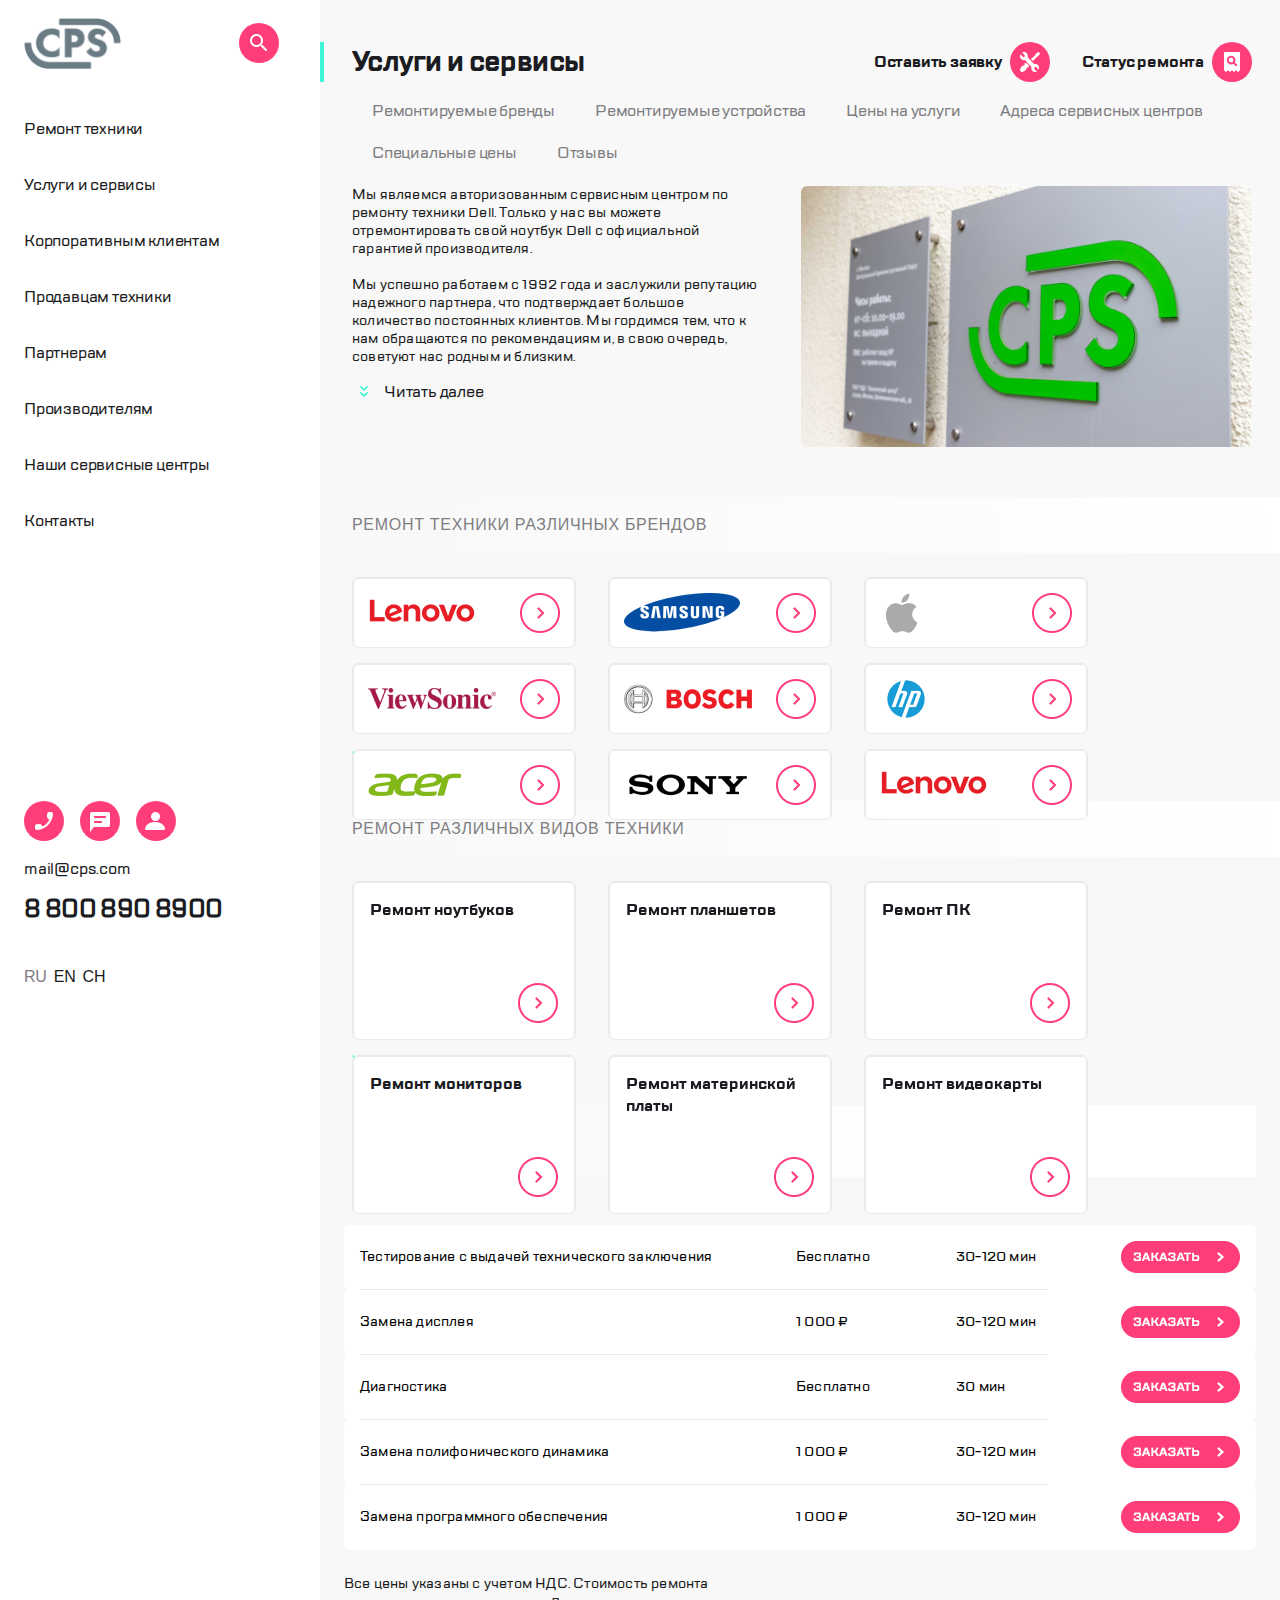
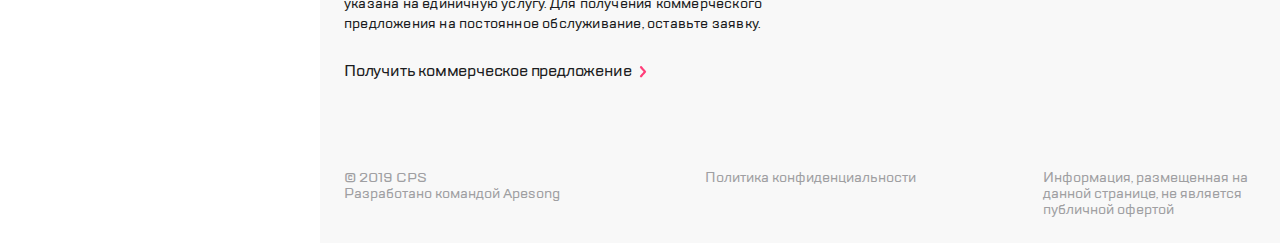
<file: index.html>
<!DOCTYPE html>
<html lang="ru">

<head>
  <meta charset="UTF-8">
  <meta name="viewport" content="width=device-width,user-scalable=no,initial-scale=1,maximum-scale=1,minimum-scale=1">
  <meta http-equiv="X-UA-Compatible" content="ie=edge">
  <title>Dell - сервисный центр</title>
  <link rel="stylesheet" href="https://unpkg.com/swiper/swiper-bundle.min.css">
<link href="style.css" rel="stylesheet"></head>

<body class="body">
  <div class="wrapper">
    <nav class="sidebar-nav body__sidebar-nav">
      <header class="sidebar-nav__header">
        <button class="sidebar-nav__button sidebar-nav__button--exit"></button>
        <img class="sidebar-nav__logo" src="./img/sidebar-nav-logo.png" lang="ru" alt="Логотип нашей компании">
        <button class="sidebar-nav__button sidebar-nav__button--search"></button>
      </header>

      <section class="sidebar-nav__section">
        <ul class="sidebar-nav__list">
          <li class="sidebar-nav__nav-item"><a class="sidebar-nav__nav-link" href="#">Ремонт техники</a></li>
          <li class="sidebar-nav__nav-item"><a class="sidebar-nav__nav-link" href="#">Услуги и сервисы</a></li>
          <li class="sidebar-nav__nav-item"><a class="sidebar-nav__nav-link" href="#">Корпоративным клиентам</a></li>
          <li class="sidebar-nav__nav-item"><a class="sidebar-nav__nav-link" href="#">Продавцам техники</a></li>
          <li class="sidebar-nav__nav-item"><a class="sidebar-nav__nav-link" href="#">Партнерам</a></li>
          <li class="sidebar-nav__nav-item"><a class="sidebar-nav__nav-link" href="#">Производителям</a></li>
          <li class="sidebar-nav__nav-item"><a class="sidebar-nav__nav-link" href="#">Наши сервисные центры</a></li>
          <li class="sidebar-nav__nav-item"><a class="sidebar-nav__nav-link" href="#">Контакты</a></li>
        </ul>
      </section>

      <footer class="sidebar-nav__footer">
        <div class="sidebar-nav__link-container">
          <button class="sidebar-nav__button sidebar-nav__button--phone"></button>
          <button class="sidebar-nav__button sidebar-nav__button--message"></button>
          <button class="sidebar-nav__button sidebar-nav__button--profile"></button>
        </div>
        <a class="sidebar-nav__email" lang="en">mail@cps.com</a>
        <a class="sidebar-nav__phone">8 800 890 8900</a>
        <div class="sidebar-nav__languages">
          <button class="language sidebar-nav__language sidebar-nav__language--active">RU</button>
          <button class="language sidebar-nav__language" lang="en">EN</button>
          <button class="language sidebar-nav__language" lang="zh">CH</button>
        </div>
      </footer>
    </nav>
    <div class="sidebar-blur"></div>
    <div class="content_wrapper">
      <main class="main">
        <header class="header main__header header--screen--desctop">
          <div class="inner header__inner">
            <div class="link-block inner__link-block">
              <a class="link-block__link link-block__link--theme--menu" href="#">Кнопка открытия бокового меню</a>
            </div>
            <a class="inner__link" href="#"><img class="inner__logo" src="./img/logo.png" alt="Логотип нашего сайта"></a>
          </div>
          <div class="link-block header__link-block link-block--screen--tablet">
            <a class="link-block__link link-block__link--theme--phone" href="#">Кнопка открытия страницы с нашей
              контактной
              информацией</a>
          </div>
          <div class="link-block header__link-block link-block--screen--tablet">
            <a class="link-block__link link-block__link--theme--message" href="#">Кнопка открытия страницы, где вы
              можете
              написать нам сообщение</a>
          </div>
          <div class="link-block header__link-block link-block--screen--tablet">
            <a class="link-block__link link-block__link--theme--profile" href="#">Кнопка перехода в личной профиль на
              сайте</a>
          </div>
          <div class="link-block header__link-block">
            <a class="link-block__link link-block__link--theme--tools" href="#">Кнопка перехода на страницу подачи
              заявки
              на
              совершение услуг</a>
          </div>
          <div class="link-block header__link-block">
            <a class="link-block__link link-block__link--theme--magnifier" href="#">Кнопка отображения статуса
              ремонта</a>
          </div>
        </header>

        <section class="services main__services">
          <header class="services__header">
            <h1 class="services__heading">Услуги и сервисы</h1>
            <div class="services__subtitle-block"><a class="services__subtitle" href="#">Оставить
                заявку</a></div>
            <div class="link-block services__link-block link-block--screen--desctop">
              <a class="link-block__link link-block__link--theme--tools" href="#">Кнопка перехода на страницу подачи
                заявки на совершение услуг</a>
            </div>
            <div class="services__subtitle-block"><a class="services__subtitle" href="#">Статус
                ремонта</a></div>
            <div class="link-block services__link-block link-block--screen--desctop">
              <a class="link-block__link link-block__link--theme--magnifier" href="#">Кнопка отображения статуса
                ремонта</a>
            </div>
            <nav class="services__navigation">
              <ul class="services__list">
                <li class="services__list-item"><a class="services__link" href="#">Ремонтируемые
                    бренды</a></li>
                <li class="services__list-item"><a class="services__link" href="#">Ремонтируемые
                    устройства</a></li>
                <li class="services__list-item"><a class="services__link" href="#">Цены на услуги</a></li>
                <li class="services__list-item"><a class="services__link" href="#">Адреса сервисных
                    центров</a></li>
                <li class="services__list-item"><a class="services__link" href="#">Специальные цены</a>
                </li>
                <li class="services__list-item"><a class="services__link" href="#">Отзывы</a></li>
              </ul>
            </nav>
          </header>

          <div class="services__content-block">
            <div class="services__text-block">
              <p class="services__text">Мы являемся авторизованным сервисным центром по ремонту техники <span lang="en">Dell</span>. Только у нас вы можете отремонтировать свой ноутбук <span lang="en">Dell</span>
                с
                официальной гарантией производителя.<span class="services__tablet-text"><br><br>Мы успешно
                  работаем с 1992 года и заслужили репутацию надежного партнера</span><span class="services__desctop-text">, что подтверждает большое количество постоянных клиентов. Мы
                  гордимся тем, что к нам обращаются по рекомендациям и, в свою очередь, советуют нас родным и
                  близким.</span><span class="services__more-text">Lorem ipsum dolor sit amet consectetur adipisicing
                  elit. Dolore, excepturi totam. Autem, nam quibusdam! Aut culpa quisquam reiciendis facilis cupiditate
                  soluta animi expedita, nesciunt ad odio sunt alias asperiores quis.Lorem ipsum dolor sit amet
                  consectetur adipisicing elit. Dolore, excepturi totam. Autem, nam quibusdam! Aut culpa quisquam
                  reiciendis facilis cupiditate soluta animi expedita, nesciunt ad odio sunt alias asperiores
                  quis.</span></p>
              <a class="services__read-more" href="#">Читать далее <img class="services__readmore-arrow" style="position: absolute; left: 0; top: 6px" alt="ajnj" src="./img/read-more-button-arows_icon.png"></a>
            </div>
            <div class="services__img-block">
              <img class="services__img" src="./img/pictures/repaired-devices__img--lg.jpg" alt="Изображение таблички с логотипом нашей компании">
            </div>
          </div>
        </section>

        <section class="technique-brands">
          <header class="technique-brands__header">
            <p class="technique-brands__text">Ремонт техники различных брендов</p>
          </header>

          <div class="brands-swiper">
            <div class="swiper-container brands-swiper__container" data-mobile="false">
              
              <div class="swiper-wrapper brands-swiper__main">
                
                <div class="swiper-slide brands-swiper__slide">
                  <a class="swiper-slide__link" href="#">
                    <img class="brands-link__img" lang="ru" src="./img/company-logo-img/lenovo-logo.png" alt="Логотип компании Lenovo"><img class="brands-link__icon" lang="ru" src="./img/company-logo-img/company-button.png" alt="Кнопка перехода по ссылке">
                  </a>
                </div>
                <div class="swiper-slide brands-swiper__slide">
                  <a class="swiper-slide__link" href="#">
                    <img class="brands-link__img" lang="ru" src="./img/company-logo-img/samsung-logo.png" alt="Логотип компании Samsung"><img class="brands-link__icon" lang="ru" src="./img/company-logo-img/company-button.png" alt="Кнопка перехода по ссылке">
                  </a>
                </div>
                <div class="swiper-slide brands-swiper__slide">
                  <a class="swiper-slide__link" href="#">
                    <img class="brands-link__img" lang="ru" src="./img/company-logo-img/apple-logo.png" alt="Логотип компании Apple"><img class="brands-link__icon" lang="ru" src="./img/company-logo-img/company-button.png" alt="Кнопка перехода по ссылке">
                  </a>
                </div>
                <div class="swiper-slide brands-swiper__slide">
                  <a class="swiper-slide__link" href="#">
                    <img class="brands-link__img" lang="ru" src="./img/company-logo-img/viewsonic-logo.png" alt="Логотип компании VIEWSONIC"><img class="brands-link__icon" lang="ru" src="./img/company-logo-img/company-button.png" alt="Кнопка перехода по ссылке">
                  </a>
                </div>
                <div class="swiper-slide brands-swiper__slide">
                  <a class="swiper-slide__link" href="#">
                    <img class="brands-link__img" lang="ru" src="./img/company-logo-img/bosch-logo.png" alt="Логотип компании BOSCH"><img class="brands-link__icon" lang="ru" src="./img/company-logo-img/company-button.png" alt="Кнопка перехода по ссылке">
                  </a>
                </div>
                <div class="swiper-slide brands-swiper__slide">
                  <a class="swiper-slide__link" href="#">
                    <img class="brands-link__img" lang="ru" src="./img/company-logo-img/hp-logo.png" alt="Логотип компании HP"><img class="brands-link__icon" lang="ru" src="./img/company-logo-img/company-button.png" alt="Кнопка перехода по ссылке">
                  </a>
                </div>
                <div class="swiper-slide brands-swiper__slide">
                  <a class="swiper-slide__link" href="#">
                    <img class="brands-link__img" lang="ru" src="./img/company-logo-img/acer-logo.png" alt="Логотип компании Acer"><img class="brands-link__icon" lang="ru" src="./img/company-logo-img/company-button.png" alt="Кнопка перехода по ссылке">
                  </a>
                </div>
                <div class="swiper-slide brands-swiper__slide">
                  <a class="swiper-slide__link" href="#">
                    <img class="brands-link__img" lang="ru" src="./img/company-logo-img/sony-logo.png" alt="Логотип компании Sony"><img class="brands-link__icon" lang="ru" src="./img/company-logo-img/company-button.png" alt="Кнопка перехода по ссылке">
                  </a>
                </div>
                <div class="swiper-slide brands-swiper__slide">
                  <a class="swiper-slide__link" href="#">
                    <img class="brands-link__img" lang="ru" src="./img/company-logo-img/lenovo-logo.png" alt="Логотип компании Lenovo"><img class="brands-link__icon" lang="ru" src="./img/company-logo-img/company-button.png" alt="Кнопка перехода по ссылке">
                  </a>
                </div>
              </div>
              
              <div class="swiper-pagination brands-swiper__pagination">
              </div>
            </div>
          </div>

          <div class="read-more-wrapper">
            <div class="read-more read-more-wrapper__read-more">
              <button class="read-more__button">
                <img class="read-more__arrows" src="./img/read-more-button-arows_icon.png" alt="">
                <span class="read-more__text">Показать все</span>
              </button>
            </div>
          </div>
        </section>

        <section class="technique-types">
          <header class="technique-types__header">
            <p class="technique-types__text">Ремонт различных видов техники</p>
          </header>
          <div class="types-swiper">
            <div class="swiper-container types-swiper__container">
              
              <div class="swiper-wrapper types-swiper__main">
                
                <div class="swiper-slide types-swiper__slide">
                  <a class="types-swiper__link" href="#">
                    <div class="types-swiper__text">Ремонт ноутбуков</div>
                    <img class="types-swiper__icon" lang="ru" src="./img/company-logo-img/company-button.png" alt="Кнопка перехода по ссылке">
                  </a>
                </div>
                <div class="swiper-slide types-swiper__slide">
                  <a class="types-swiper__link" href="#">
                    <div class="types-swiper__text">Ремонт планшетов</div>
                    <img class="types-swiper__icon" lang="ru" src="./img/company-logo-img/company-button.png" alt="Кнопка перехода по ссылке">
                  </a>
                </div>
                <div class="swiper-slide types-swiper__slide">
                  <a class="types-swiper__link" href="#">
                    <div class="types-swiper__text">Ремонт ПК</div>
                    <img class="types-swiper__icon" lang="ru" src="./img/company-logo-img/company-button.png" alt="Кнопка перехода по ссылке">
                  </a>
                </div>
                <div class="swiper-slide types-swiper__slide">
                  <a class="types-swiper__link" href="#">
                    <div class="types-swiper__text">Ремонт мониторов</div>
                    <img class="types-swiper__icon" lang="ru" src="./img/company-logo-img/company-button.png" alt="Кнопка перехода по ссылке">
                  </a>
                </div>
                <div class="swiper-slide types-swiper__slide">
                  <a class="types-swiper__link" href="#">
                    <div class="types-swiper__text">Ремонт материнской платы</div>
                    <img class="types-swiper__icon" lang="ru" src="./img/company-logo-img/company-button.png" alt="Кнопка перехода по ссылке">
                  </a>
                </div>
                <div class="swiper-slide types-swiper__slide">
                  <a class="types-swiper__link" href="#">
                    <div class="types-swiper__text">Ремонт видеокарты</div>
                    <img class="types-swiper__icon" lang="ru" src="./img/company-logo-img/company-button.png" alt="Кнопка перехода по ссылке">
                  </a>
                </div>
                <div class="swiper-slide types-swiper__slide">
                  <a class="types-swiper__link" href="#">
                    <div class="types-swiper__text">Ремонт жесткого диска</div>
                    <img class="types-swiper__icon" lang="ru" src="./img/company-logo-img/company-button.png" alt="Кнопка перехода по ссылке">
                  </a>
                </div>
                <div class="swiper-slide types-swiper__slide">
                  <a class="types-swiper__link" href="#">
                    <div class="types-swiper__text">Ремонт сетевой платы</div>
                    <img class="types-swiper__icon" lang="ru" src="./img/company-logo-img/company-button.png" alt="Кнопка перехода по ссылке">
                  </a>
                </div>
                <div class="swiper-slide types-swiper__slide">
                  <a class="types-swiper__link" href="#">
                    <div class="types-swiper__text">Ремонт кулера</div>
                    <img class="types-swiper__icon" lang="ru" src="./img/company-logo-img/company-button.png" alt="Кнопка перехода по ссылке">
                  </a>
                </div>
              </div>
              
              <div class="swiper-pagination types-swiper__pagination">
              </div>
            </div>
          </div>

          <div class="read-more-wrapper">
            <div class="read-more read-more-wrapper__read-more">
              <button class="read-more__button">
                <img class="read-more__arrows" src="./img/read-more-button-arows_icon.png" alt="">
                <span class="read-more__text">Показать все</span>
              </button>
            </div>
          </div>
        </section>

        <section class="price">
          <header class="price__header">
            <p class="price__text">Цены на услуги</p>
          </header>
          <div class="price-swiper">
            <header class="price-swiper__header">
              <div class="price-swiper__service-title">Ремонтные услуги</div>
              <div class="price-swiper__price-title">Цена</div>
              <div class="price-swiper__time-title">Срок</div>
              <div class="price-swiper__header-spacer"></div>
            </header>
            <div class="swiper-container price-swiper__container">
              
              <div class="swiper-wrapper price-swiper__main">
                
                <div class="swiper-slide price-swiper__slide">
                  <div class="price-swiper__services">
                    <div class="price-swiper__title">Ремонтные услуги</div>
                    <div class="price-swiper__name">Тестирование с выдачей технического заключения</div>
                  </div>
                  <div class="price-swiper__price">
                    <div class="price-swiper__title">Цена</div>
                    <div class="price-swiper__price-value">Бесплатно</div>
                  </div>
                  <div class="price-swiper__time">
                    <div class="price-swiper__title">Срок</div>
                    <div class="price-swiper__time-value">30-120 мин</div>
                  </div>
                  <a class="price-swiper__link" href="#"><img class="price-swiper__icon" lang="ru" src="./img/order-button.png" alt=" Кнопка заказать">
                  </a><div class="price-swiper__hr"></div>
                </div>
                <div class="swiper-slide price-swiper__slide">
                  <div class="price-swiper__services">
                    <div class="price-swiper__title">Ремонтные услуги</div>
                    <div class="price-swiper__name">Замена дисплея</div>
                  </div>
                  <div class="price-swiper__price">
                    <div class="price-swiper__title">Цена</div>
                    <div class="price-swiper__price-value">1 000 ₽</div>
                  </div>
                  <div class="price-swiper__time">
                    <div class="price-swiper__title">Срок</div>
                    <div class="price-swiper__time-value">30-120 мин</div>
                  </div>
                  <a class="price-swiper__link" href="#"><img class="price-swiper__icon" lang="ru" src="./img/order-button.png" alt=" Кнопка заказать">
                  </a><div class="price-swiper__hr"></div>
                </div>
                <div class="swiper-slide price-swiper__slide">
                  <div class="price-swiper__services">
                    <div class="price-swiper__title">Ремонтные услуги</div>
                    <div class="price-swiper__name">Диагностика</div>
                  </div>
                  <div class="price-swiper__price">
                    <div class="price-swiper__title">Цена</div>
                    <div class="price-swiper__price-value">Бесплатно</div>
                  </div>
                  <div class="price-swiper__time">
                    <div class="price-swiper__title">Срок</div>
                    <div class="price-swiper__time-value">30 мин</div>
                  </div>
                  <a class="price-swiper__link" href="#"><img class="price-swiper__icon" lang="ru" src="./img/order-button.png" alt=" Кнопка заказать">
                  </a><div class="price-swiper__hr"></div>
                </div>
                <div class="swiper-slide price-swiper__slide">
                  <div class="price-swiper__services">
                    <div class="price-swiper__title">Ремонтные услуги</div>
                    <div class="price-swiper__name">Замена полифонического динамика</div>
                  </div>
                  <div class="price-swiper__price">
                    <div class="price-swiper__title">Цена</div>
                    <div class="price-swiper__price-value">1 000 ₽</div>
                  </div>
                  <div class="price-swiper__time">
                    <div class="price-swiper__title">Срок</div>
                    <div class="price-swiper__time-value">30-120 мин</div>
                  </div>
                  <a class="price-swiper__link" href="#"><img class="price-swiper__icon" lang="ru" src="./img/order-button.png" alt=" Кнопка заказать">
                  </a><div class="price-swiper__hr"></div>
                </div>
                <div class="swiper-slide price-swiper__slide">
                  <div class="price-swiper__services">
                    <div class="price-swiper__title">Ремонтные услуги</div>
                    <div class="price-swiper__name">Замена программного обеспечения</div>
                  </div>
                  <div class="price-swiper__price">
                    <div class="price-swiper__title">Цена</div>
                    <div class="price-swiper__price-value">1 000 ₽</div>
                  </div>
                  <div class="price-swiper__time">
                    <div class="price-swiper__title">Срок</div>
                    <div class="price-swiper__time-value">30-120 мин</div>
                  </div>
                  <a class="price-swiper__link" href="#"><img class="price-swiper__icon" lang="ru" src="./img/order-button.png" alt=" Кнопка заказать">
                  </a><div class="price-swiper__hr"></div>
                </div>
              </div>
              
              <div class="swiper-pagination price-swiper__pagination">
              </div>
            </div>
          </div>

          <div class="price__nds-container">
            <p class="price__nds">
              Все цены указаны с учетом НДС. Стоимость ремонта указана на единичную услугу. Для получения коммерческого
              предложения на постоянное обслуживание, оставьте заявку.
            </p>
            <a class="price__commerce" href="#">
              Получить коммерческое предложение
            </a>
          </div>
        </section>
        <article class="module module--feedback">
          <header class="module__header">
            <button class="module__exit-btn"></button>
            <h1 class="module__title">Обратная связь</h1>
          </header>
          <main class="module-main">
            <form class="module-form" name="module__form" action="#" enctype="application/x-www-form-urlencoded">
              <input class="module-input" type="text" placeholder="Имя">
              <input class="module-input" type="tel" placeholder="Телефон">
              <input class="module-input" type="email" placeholder="Электронная почта">
              <textarea class="module-input module-input--textarea" placeholder="Сообщение"></textarea>
              <p class="module-form__politic">
                Нажимая “отправить”, вы даете согласие на <a class="module-form__link" href="#">обработку персональных
                  данных</a> и соглашаетесь с нашей <a class="module-form__link" href="#">политикой
                  конфиденциальности</a>
              </p>
              <button class="module-form__submit" type="submit"></button>
            </form>
          </main>
        </article>
        <article class="module module--back-call">
          <header class="module__header">
            <button class="module__exit-btn"></button>
            <h1 class="module__title">Обратная связь</h1>
          </header>
          <main class="module-main">
            <form class="module-form" name="module__form" action="#" enctype="application/x-www-form-urlencoded">
              <input class="module-input" type="tel" placeholder="Телефон">
              <p class="module-form__politic">
                Нажимая “отправить”, вы даете согласие на <a class="module-form__link" href="#">обработку персональных
                  данных</a> и соглашаетесь с нашей <a class="module-form__link" href="#">политикой
                  конфиденциальности</a>
              </p>
              <button class="module-form__submit" type="submit"></button>
            </form>
          </main>
        </article>
      </main>
      <footer class="footer">
        <p class="footer__copyright">© 2019 CPS<br>
          Разработано командой Apesong </p>
        <p class="footer__politic"><a class="footer__politic-link" href="#">Политика конфиденциальности</a></p>
        <p class="footer__information">Информация, размещенная на данной странице, не является публичной офертой</p>
      </footer>
    </div>
  </div>
  <script src="https://unpkg.com/swiper/swiper-bundle.min.js"></script>
<script type="text/javascript" src="./js/bundle.js"></script></body>

</html>
</file>
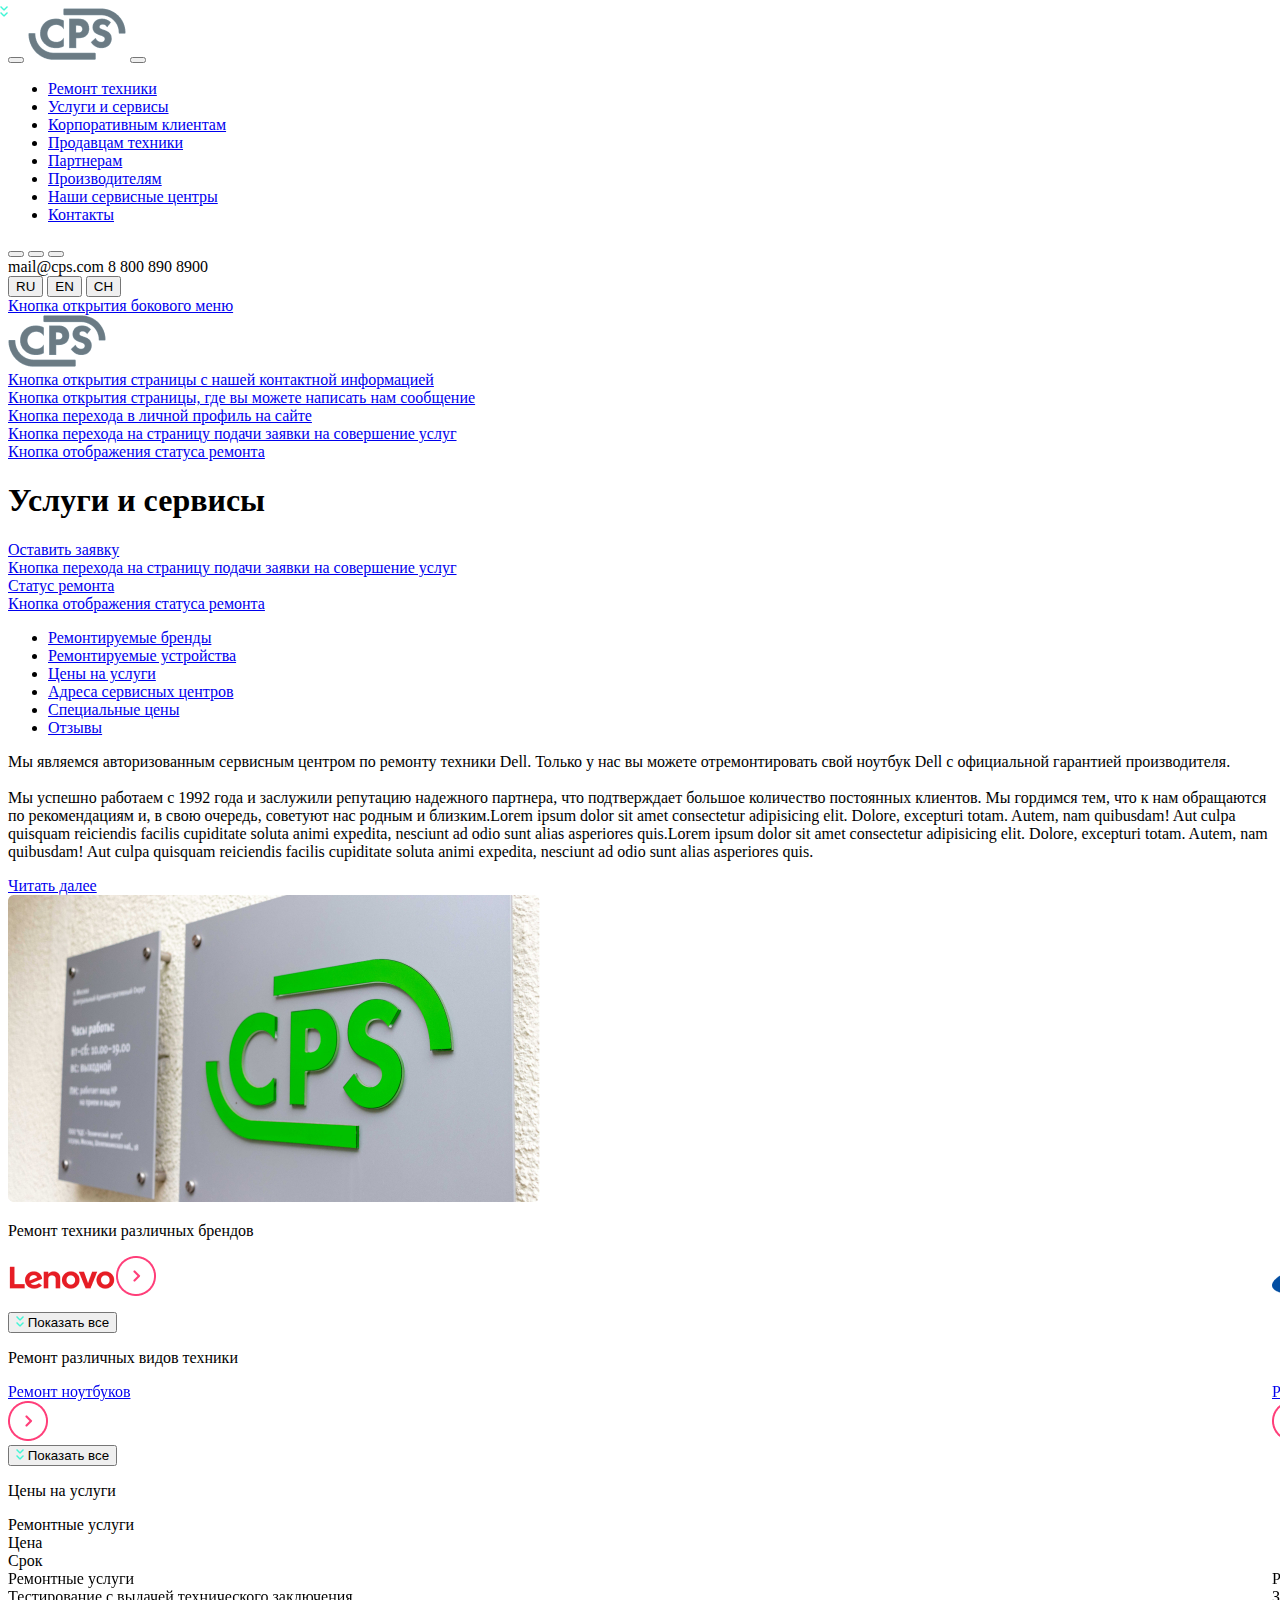
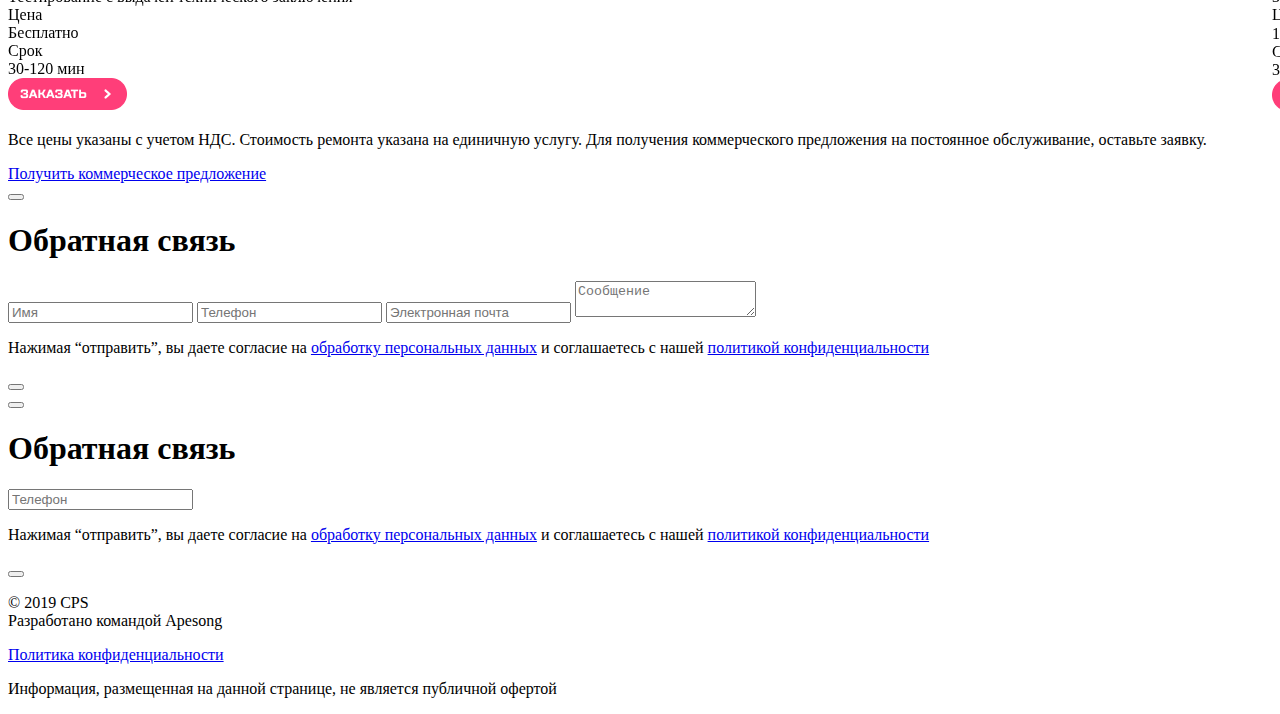
<file: src/index.html>
<!DOCTYPE html>
<html lang="ru">

<head>
  <meta charset="UTF-8">
  <meta name="viewport"
    content="width=device-width, user-scalable=no, initial-scale=1.0, maximum-scale=1.0, minimum-scale=1.0">
  <meta http-equiv="X-UA-Compatible" content="ie=edge">
  <title>Dell - сервисный центр</title>
  <link rel="stylesheet" href="https://unpkg.com/swiper/swiper-bundle.min.css">
</head>

<body class="body">
  <div class="wrapper">
    <nav class="sidebar-nav body__sidebar-nav">
      <header class="sidebar-nav__header">
        <button class="sidebar-nav__button sidebar-nav__button--exit"></button>
        <img class="sidebar-nav__logo" src="./img/sidebar-nav-logo.png" lang="ru" alt="Логотип нашей компании">
        <button class="sidebar-nav__button sidebar-nav__button--search"></button>
      </header>

      <section class="sidebar-nav__section">
        <ul class="sidebar-nav__list">
          <li class="sidebar-nav__nav-item"><a class="sidebar-nav__nav-link" href="#">Ремонт техники</a></li>
          <li class="sidebar-nav__nav-item"><a class="sidebar-nav__nav-link" href="#">Услуги и сервисы</a></li>
          <li class="sidebar-nav__nav-item"><a class="sidebar-nav__nav-link" href="#">Корпоративным клиентам</a></li>
          <li class="sidebar-nav__nav-item"><a class="sidebar-nav__nav-link" href="#">Продавцам техники</a></li>
          <li class="sidebar-nav__nav-item"><a class="sidebar-nav__nav-link" href="#">Партнерам</a></li>
          <li class="sidebar-nav__nav-item"><a class="sidebar-nav__nav-link" href="#">Производителям</a></li>
          <li class="sidebar-nav__nav-item"><a class="sidebar-nav__nav-link" href="#">Наши сервисные центры</a></li>
          <li class="sidebar-nav__nav-item"><a class="sidebar-nav__nav-link" href="#">Контакты</a></li>
        </ul>
      </section>

      <footer class="sidebar-nav__footer">
        <div class="sidebar-nav__link-container">
          <button class="sidebar-nav__button sidebar-nav__button--phone"></button>
          <button class="sidebar-nav__button sidebar-nav__button--message"></button>
          <button class="sidebar-nav__button sidebar-nav__button--profile"></button>
        </div>
        <a class="sidebar-nav__email" lang="en">mail@cps.com</a>
        <a class="sidebar-nav__phone">8 800 890 8900</a>
        <div class="sidebar-nav__languages">
          <button class="language sidebar-nav__language sidebar-nav__language--active">RU</button>
          <button class="language sidebar-nav__language" lang="en">EN</button>
          <button class="language sidebar-nav__language" lang="zh">CH</button>
        </div>
      </footer>
    </nav>
    <div class="sidebar-blur"></div>
    <div class="content_wrapper">
      <main class="main">
        <header class="header main__header header--screen--desctop">
          <div class="inner header__inner">
            <div class="link-block inner__link-block">
              <a class="link-block__link link-block__link--theme--menu" href="#">Кнопка открытия бокового меню</a>
            </div>
            <a class="inner__link" href="#"><img class="inner__logo" src="./img/logo.png"
                alt="Логотип нашего сайта"></a>
          </div>
          <div class="link-block header__link-block link-block--screen--tablet">
            <a class="link-block__link link-block__link--theme--phone" href="#">Кнопка открытия страницы с нашей
              контактной
              информацией</a>
          </div>
          <div class="link-block header__link-block link-block--screen--tablet">
            <a class="link-block__link link-block__link--theme--message" href="#">Кнопка открытия страницы, где вы
              можете
              написать нам сообщение</a>
          </div>
          <div class="link-block header__link-block link-block--screen--tablet">
            <a class="link-block__link link-block__link--theme--profile" href="#">Кнопка перехода в личной профиль на
              сайте</a>
          </div>
          <div class="link-block header__link-block">
            <a class="link-block__link link-block__link--theme--tools" href="#">Кнопка перехода на страницу подачи
              заявки
              на
              совершение услуг</a>
          </div>
          <div class="link-block header__link-block">
            <a class="link-block__link link-block__link--theme--magnifier" href="#">Кнопка отображения статуса
              ремонта</a>
          </div>
        </header>

        <section class="services main__services">
          <header class="services__header">
            <h1 class="services__heading">Услуги и сервисы</h1>
            <div class="services__subtitle-block"><a class="services__subtitle" href="#">Оставить
                заявку</a></div>
            <div class="link-block services__link-block link-block--screen--desctop">
              <a class="link-block__link link-block__link--theme--tools" href="#">Кнопка перехода на страницу подачи
                заявки на совершение услуг</a>
            </div>
            <div class="services__subtitle-block"><a class="services__subtitle" href="#">Статус
                ремонта</a></div>
            <div class="link-block services__link-block link-block--screen--desctop">
              <a class="link-block__link link-block__link--theme--magnifier" href="#">Кнопка отображения статуса
                ремонта</a>
            </div>
            <nav class="services__navigation">
              <ul class="services__list">
                <li class="services__list-item"><a class="services__link" href="#">Ремонтируемые
                    бренды</a></li>
                <li class="services__list-item"><a class="services__link" href="#">Ремонтируемые
                    устройства</a></li>
                <li class="services__list-item"><a class="services__link" href="#">Цены на услуги</a></li>
                <li class="services__list-item"><a class="services__link" href="#">Адреса сервисных
                    центров</a></li>
                <li class="services__list-item"><a class="services__link" href="#">Специальные цены</a>
                </li>
                <li class="services__list-item"><a class="services__link" href="#">Отзывы</a></li>
              </ul>
            </nav>
          </header>

          <div class="services__content-block">
            <div class="services__text-block">
              <p class="services__text">Мы являемся авторизованным сервисным центром по ремонту техники <span
                  lang="en">Dell</span>. Только у нас вы можете отремонтировать свой ноутбук <span lang="en">Dell</span>
                с
                официальной гарантией производителя.<span class="services__tablet-text"><br><br>Мы успешно
                  работаем с 1992 года и заслужили репутацию надежного партнера</span><span
                  class="services__desctop-text">, что подтверждает большое количество постоянных клиентов. Мы
                  гордимся тем, что к нам обращаются по рекомендациям и, в свою очередь, советуют нас родным и
                  близким.</span><span class="services__more-text">Lorem ipsum dolor sit amet consectetur adipisicing
                  elit. Dolore, excepturi totam. Autem, nam quibusdam! Aut culpa quisquam reiciendis facilis cupiditate
                  soluta animi expedita, nesciunt ad odio sunt alias asperiores quis.Lorem ipsum dolor sit amet
                  consectetur adipisicing elit. Dolore, excepturi totam. Autem, nam quibusdam! Aut culpa quisquam
                  reiciendis facilis cupiditate soluta animi expedita, nesciunt ad odio sunt alias asperiores
                  quis.</span></p>
              <a class="services__read-more" href="#">Читать далее <img class="services__readmore-arrow"
                  style="position: absolute; left: 0; top: 6px" alt="ajnj"
                  src="./img/read-more-button-arows_icon.png"></a>
            </div>
            <div class="services__img-block">
              <img class="services__img" src="./img/pictures/repaired-devices__img--lg.jpg"
                alt="Изображение таблички с логотипом нашей компании">
            </div>
          </div>
        </section>

        <section class="technique-brands">
          <header class="technique-brands__header">
            <p class="technique-brands__text">Ремонт техники различных брендов</p>
          </header>

          <div class="brands-swiper">
            <div class="swiper-container brands-swiper__container" data-mobile="false">
              <!-- Additional required wrapper -->
              <div class="swiper-wrapper brands-swiper__main">
                <!-- Slides -->
                <div class="swiper-slide brands-swiper__slide">
                  <a class="swiper-slide__link" href="#">
                    <img class="brands-link__img" lang="ru" src="./img/company-logo-img/lenovo-logo.png"
                      alt="Логотип компании Lenovo"><img class="brands-link__icon" lang="ru"
                      src="./img/company-logo-img/company-button.png" alt="Кнопка перехода по ссылке">
                  </a>
                </div>
                <div class="swiper-slide brands-swiper__slide">
                  <a class="swiper-slide__link" href="#">
                    <img class="brands-link__img" lang="ru" src="./img/company-logo-img/samsung-logo.png"
                      alt="Логотип компании Samsung"><img class="brands-link__icon" lang="ru"
                      src="./img/company-logo-img/company-button.png" alt="Кнопка перехода по ссылке">
                  </a>
                </div>
                <div class="swiper-slide brands-swiper__slide">
                  <a class="swiper-slide__link" href="#">
                    <img class="brands-link__img" lang="ru" src="./img/company-logo-img/apple-logo.png"
                      alt="Логотип компании Apple"><img class="brands-link__icon" lang="ru"
                      src="./img/company-logo-img/company-button.png" alt="Кнопка перехода по ссылке">
                  </a>
                </div>
                <div class="swiper-slide brands-swiper__slide">
                  <a class="swiper-slide__link" href="#">
                    <img class="brands-link__img" lang="ru" src="./img/company-logo-img/viewsonic-logo.png"
                      alt="Логотип компании VIEWSONIC"><img class="brands-link__icon" lang="ru"
                      src="./img/company-logo-img/company-button.png" alt="Кнопка перехода по ссылке">
                  </a>
                </div>
                <div class="swiper-slide brands-swiper__slide">
                  <a class="swiper-slide__link" href="#">
                    <img class="brands-link__img" lang="ru" src="./img/company-logo-img/bosch-logo.png"
                      alt="Логотип компании BOSCH"><img class="brands-link__icon" lang="ru"
                      src="./img/company-logo-img/company-button.png" alt="Кнопка перехода по ссылке">
                  </a>
                </div>
                <div class="swiper-slide brands-swiper__slide">
                  <a class="swiper-slide__link" href="#">
                    <img class="brands-link__img" lang="ru" src="./img/company-logo-img/hp-logo.png"
                      alt="Логотип компании HP"><img class="brands-link__icon" lang="ru"
                      src="./img/company-logo-img/company-button.png" alt="Кнопка перехода по ссылке">
                  </a>
                </div>
                <div class="swiper-slide brands-swiper__slide">
                  <a class="swiper-slide__link" href="#">
                    <img class="brands-link__img" lang="ru" src="./img/company-logo-img/acer-logo.png"
                      alt="Логотип компании Acer"><img class="brands-link__icon" lang="ru"
                      src="./img/company-logo-img/company-button.png" alt="Кнопка перехода по ссылке">
                  </a>
                </div>
                <div class="swiper-slide brands-swiper__slide">
                  <a class="swiper-slide__link" href="#">
                    <img class="brands-link__img" lang="ru" src="./img/company-logo-img/sony-logo.png"
                      alt="Логотип компании Sony"><img class="brands-link__icon" lang="ru"
                      src="./img/company-logo-img/company-button.png" alt="Кнопка перехода по ссылке">
                  </a>
                </div>
                <div class="swiper-slide brands-swiper__slide">
                  <a class="swiper-slide__link" href="#">
                    <img class="brands-link__img" lang="ru" src="./img/company-logo-img/lenovo-logo.png"
                      alt="Логотип компании Lenovo"><img class="brands-link__icon" lang="ru"
                      src="./img/company-logo-img/company-button.png" alt="Кнопка перехода по ссылке">
                  </a>
                </div>
              </div>
              <!-- If we need pagination -->
              <div class="swiper-pagination brands-swiper__pagination">
              </div>
            </div>
          </div>

          <div class="read-more-wrapper">
            <div class="read-more read-more-wrapper__read-more">
              <button class="read-more__button">
                <img class="read-more__arrows" src="./img/read-more-button-arows_icon.png" alt="">
                <span class="read-more__text">Показать все</span>
              </button>
            </div>
          </div>
        </section>

        <section class="technique-types">
          <header class="technique-types__header">
            <p class="technique-types__text">Ремонт различных видов техники</p>
          </header>
          <div class="types-swiper">
            <div class="swiper-container types-swiper__container">
              <!-- Additional required wrapper -->
              <div class="swiper-wrapper types-swiper__main">
                <!-- Slides -->
                <div class="swiper-slide types-swiper__slide">
                  <a class="types-swiper__link" href="#">
                    <div class="types-swiper__text">Ремонт ноутбуков</div>
                    <img class="types-swiper__icon" lang="ru" src="./img/company-logo-img/company-button.png"
                      alt="Кнопка перехода по ссылке">
                  </a>
                </div>
                <div class="swiper-slide types-swiper__slide">
                  <a class="types-swiper__link" href="#">
                    <div class="types-swiper__text">Ремонт планшетов</div>
                    <img class="types-swiper__icon" lang="ru" src="./img/company-logo-img/company-button.png"
                      alt="Кнопка перехода по ссылке">
                  </a>
                </div>
                <div class="swiper-slide types-swiper__slide">
                  <a class="types-swiper__link" href="#">
                    <div class="types-swiper__text">Ремонт ПК</div>
                    <img class="types-swiper__icon" lang="ru" src="./img/company-logo-img/company-button.png"
                      alt="Кнопка перехода по ссылке">
                  </a>
                </div>
                <div class="swiper-slide types-swiper__slide">
                  <a class="types-swiper__link" href="#">
                    <div class="types-swiper__text">Ремонт мониторов</div>
                    <img class="types-swiper__icon" lang="ru" src="./img/company-logo-img/company-button.png"
                      alt="Кнопка перехода по ссылке">
                  </a>
                </div>
                <div class="swiper-slide types-swiper__slide">
                  <a class="types-swiper__link" href="#">
                    <div class="types-swiper__text">Ремонт материнской платы</div>
                    <img class="types-swiper__icon" lang="ru" src="./img/company-logo-img/company-button.png"
                      alt="Кнопка перехода по ссылке">
                  </a>
                </div>
                <div class="swiper-slide types-swiper__slide">
                  <a class="types-swiper__link" href="#">
                    <div class="types-swiper__text">Ремонт видеокарты</div>
                    <img class="types-swiper__icon" lang="ru" src="./img/company-logo-img/company-button.png"
                      alt="Кнопка перехода по ссылке">
                  </a>
                </div>
                <div class="swiper-slide types-swiper__slide">
                  <a class="types-swiper__link" href="#">
                    <div class="types-swiper__text">Ремонт жесткого диска</div>
                    <img class="types-swiper__icon" lang="ru" src="./img/company-logo-img/company-button.png"
                      alt="Кнопка перехода по ссылке">
                  </a>
                </div>
                <div class="swiper-slide types-swiper__slide">
                  <a class="types-swiper__link" href="#">
                    <div class="types-swiper__text">Ремонт сетевой платы</div>
                    <img class="types-swiper__icon" lang="ru" src="./img/company-logo-img/company-button.png"
                      alt="Кнопка перехода по ссылке">
                  </a>
                </div>
                <div class="swiper-slide types-swiper__slide">
                  <a class="types-swiper__link" href="#">
                    <div class="types-swiper__text">Ремонт кулера</div>
                    <img class="types-swiper__icon" lang="ru" src="./img/company-logo-img/company-button.png"
                      alt="Кнопка перехода по ссылке">
                  </a>
                </div>
              </div>
              <!-- If we need pagination -->
              <div class="swiper-pagination types-swiper__pagination">
              </div>
            </div>
          </div>

          <div class="read-more-wrapper">
            <div class="read-more read-more-wrapper__read-more">
              <button class="read-more__button">
                <img class="read-more__arrows" src="./img/read-more-button-arows_icon.png" alt="">
                <span class="read-more__text">Показать все</span>
              </button>
            </div>
          </div>
        </section>

        <section class="price">
          <header class="price__header">
            <p class="price__text">Цены на услуги</p>
          </header>
          <div class="price-swiper">
            <header class="price-swiper__header">
              <div class="price-swiper__service-title">Ремонтные услуги</div>
              <div class="price-swiper__price-title">Цена</div>
              <div class="price-swiper__time-title">Срок</div>
              <div class="price-swiper__header-spacer"></div>
            </header>
            <div class="swiper-container price-swiper__container">
              <!-- Additional required wrapper -->
              <div class="swiper-wrapper price-swiper__main">
                <!-- Slides -->
                <div class="swiper-slide price-swiper__slide">
                  <div class="price-swiper__services">
                    <div class="price-swiper__title">Ремонтные услуги</div>
                    <div class="price-swiper__name">Тестирование с выдачей технического заключения</div>
                  </div>
                  <div class="price-swiper__price">
                    <div class="price-swiper__title">Цена</div>
                    <div class="price-swiper__price-value">Бесплатно</div>
                  </div>
                  <div class="price-swiper__time">
                    <div class="price-swiper__title">Срок</div>
                    <div class="price-swiper__time-value">30-120 мин</div>
                  </div>
                  <a class="price-swiper__link" href="#"><img class="price-swiper__icon" lang="ru"
                      src="./img/order-button.png" alt=" Кнопка заказать">
                  </a><div class="price-swiper__hr"></div>
                </div>
                <div class="swiper-slide price-swiper__slide">
                  <div class="price-swiper__services">
                    <div class="price-swiper__title">Ремонтные услуги</div>
                    <div class="price-swiper__name">Замена дисплея</div>
                  </div>
                  <div class="price-swiper__price">
                    <div class="price-swiper__title">Цена</div>
                    <div class="price-swiper__price-value">1 000 ₽</div>
                  </div>
                  <div class="price-swiper__time">
                    <div class="price-swiper__title">Срок</div>
                    <div class="price-swiper__time-value">30-120 мин</div>
                  </div>
                  <a class="price-swiper__link" href="#"><img class="price-swiper__icon" lang="ru"
                      src="./img/order-button.png" alt=" Кнопка заказать">
                  </a><div class="price-swiper__hr"></div>
                </div>
                <div class="swiper-slide price-swiper__slide">
                  <div class="price-swiper__services">
                    <div class="price-swiper__title">Ремонтные услуги</div>
                    <div class="price-swiper__name">Диагностика</div>
                  </div>
                  <div class="price-swiper__price">
                    <div class="price-swiper__title">Цена</div>
                    <div class="price-swiper__price-value">Бесплатно</div>
                  </div>
                  <div class="price-swiper__time">
                    <div class="price-swiper__title">Срок</div>
                    <div class="price-swiper__time-value">30 мин</div>
                  </div>
                  <a class="price-swiper__link" href="#"><img class="price-swiper__icon" lang="ru"
                      src="./img/order-button.png" alt=" Кнопка заказать">
                  </a><div class="price-swiper__hr"></div>
                </div>
                <div class="swiper-slide price-swiper__slide">
                  <div class="price-swiper__services">
                    <div class="price-swiper__title">Ремонтные услуги</div>
                    <div class="price-swiper__name">Замена полифонического динамика</div>
                  </div>
                  <div class="price-swiper__price">
                    <div class="price-swiper__title">Цена</div>
                    <div class="price-swiper__price-value">1 000 ₽</div>
                  </div>
                  <div class="price-swiper__time">
                    <div class="price-swiper__title">Срок</div>
                    <div class="price-swiper__time-value">30-120 мин</div>
                  </div>
                  <a class="price-swiper__link" href="#"><img class="price-swiper__icon" lang="ru"
                      src="./img/order-button.png" alt=" Кнопка заказать">
                  </a><div class="price-swiper__hr"></div>
                </div>
                <div class="swiper-slide price-swiper__slide">
                  <div class="price-swiper__services">
                    <div class="price-swiper__title">Ремонтные услуги</div>
                    <div class="price-swiper__name">Замена программного обеспечения</div>
                  </div>
                  <div class="price-swiper__price">
                    <div class="price-swiper__title">Цена</div>
                    <div class="price-swiper__price-value">1 000 ₽</div>
                  </div>
                  <div class="price-swiper__time">
                    <div class="price-swiper__title">Срок</div>
                    <div class="price-swiper__time-value">30-120 мин</div>
                  </div>
                  <a class="price-swiper__link" href="#"><img class="price-swiper__icon" lang="ru"
                      src="./img/order-button.png" alt=" Кнопка заказать">
                  </a><div class="price-swiper__hr"></div>
                </div>
              </div>
              <!-- If we need pagination -->
              <div class="swiper-pagination price-swiper__pagination">
              </div>
            </div>
          </div>

          <div class="price__nds-container">
            <p class="price__nds">
              Все цены указаны с учетом НДС. Стоимость ремонта указана на единичную услугу. Для получения коммерческого
              предложения на постоянное обслуживание, оставьте заявку.
            </p>
            <a class="price__commerce" href="#">
              Получить коммерческое предложение
            </a>
          </div>
        </section>
        <article class="module module--feedback">
          <header class="module__header">
            <button class="module__exit-btn"></button>
            <h1 class="module__title">Обратная связь</h1>
          </header>
          <main class="module-main">
            <form class="module-form" name="module__form" action="#" enctype="application/x-www-form-urlencoded">
              <input class="module-input" type="text" placeholder="Имя">
              <input class="module-input" type="tel" placeholder="Телефон">
              <input class="module-input" type="email" placeholder="Электронная почта">
              <textarea class="module-input module-input--textarea" placeholder="Сообщение"></textarea>
              <p class="module-form__politic">
                Нажимая “отправить”, вы даете согласие на <a class="module-form__link" href="#">обработку персональных
                  данных</a> и соглашаетесь с нашей <a class="module-form__link" href="#">политикой
                  конфиденциальности</a>
              </p>
              <button class="module-form__submit" type="submit"></button>
            </form>
          </main>
        </article>
        <article class="module module--back-call">
          <header class="module__header">
            <button class="module__exit-btn"></button>
            <h1 class="module__title">Обратная связь</h1>
          </header>
          <main class="module-main">
            <form class="module-form" name="module__form" action="#" enctype="application/x-www-form-urlencoded">
              <input class="module-input" type="tel" placeholder="Телефон">
              <p class="module-form__politic">
                Нажимая “отправить”, вы даете согласие на <a class="module-form__link" href="#">обработку персональных
                  данных</a> и соглашаетесь с нашей <a class="module-form__link" href="#">политикой
                  конфиденциальности</a>
              </p>
              <button class="module-form__submit" type="submit"></button>
            </form>
          </main>
        </article>
      </main>
      <footer class="footer">
        <p class="footer__copyright">© 2019 CPS<br>
          Разработано командой Apesong </p>
        <p class="footer__politic"><a class="footer__politic-link" href="#">Политика конфиденциальности</a></p>
        <p class="footer__information">Информация, размещенная на данной странице, не является публичной офертой</p>
      </footer>
    </div>
  </div>
  <script src="https://unpkg.com/swiper/swiper-bundle.min.js"></script>
</body>

</html>
</file>
<file: style.css>
.main__services {
  padding: 24px 0 32px 16px; }
  @media screen and (min-width: 768px) {
    .main__services {
      padding: 24px 0 40px 24px; } }
  @media screen and (min-width: 1120px) {
    .main__services {
      padding: 42px 28px 50px 32px; } }

.services__header {
  margin-bottom: 24px; }
  @media screen and (min-width: 768px) {
    .services__header {
      margin-bottom: 32px; } }
  @media screen and (min-width: 1120px) {
    .services__header {
      display: flex;
      flex-wrap: wrap;
      justify-content: flex-end;
      margin-bottom: 12px; }
      .services__header div:nth-of-type(2) {
        margin-right: 32px; } }

.services__heading {
  position: relative;
  font-family: "TT Lakes-Bold";
  font-size: 28px;
  line-height: 40px;
  letter-spacing: -0.6px;
  color: #1b1c21;
  margin-bottom: 24px; }
  .services__heading::before {
    content: "";
    position: absolute;
    left: -16px;
    width: 4px;
    height: 40px;
    background: #41F6D7; }
    @media screen and (min-width: 768px) {
      .services__heading::before {
        left: -24px;
        width: 4px;
        height: 40px;
        background: #41F6D7; } }
    @media screen and (min-width: 1120px) {
      .services__heading::before {
        left: -32px;
        width: 4px;
        height: 40px;
        background: #41F6D7; } }
  @media screen and (min-width: 768px) {
    .services__heading {
      margin-bottom: 32px; } }
  @media screen and (min-width: 1120px) {
    .services__heading {
      margin-bottom: 8px;
      flex-grow: 1; } }

.services__list {
  display: flex;
  overflow-x: scroll;
  list-style: none; }
  .services__list::-webkit-scrollbar {
    display: none; }
  @media screen and (min-width: 1120px) {
    .services__list {
      flex-wrap: wrap; } }

.services__list-item {
  border: 1px solid #F8F8F8;
  padding: 8px 0; }

.services__link {
  white-space: nowrap;
  font-family: "TT Lakes-Medium";
  font-size: 16px;
  line-height: 24px;
  letter-spacing: -0.2px;
  color: #7e7e82;
  text-decoration: none;
  margin: 0 17px; }
  @media screen and (min-width: 768px) {
    .services__link {
      margin: 0 22px; } }
  @media screen and (min-width: 1120px) {
    .services__link {
      margin: 0px 19px; } }

.services__list-item:hover {
  border: 1px solid #41F6D7;
  border-radius: 6px;
  background: #FFFFFF;
  cursor: pointer; }

.services__content-block {
  display: flex;
  flex-direction: column; }
  @media screen and (min-width: 768px) {
    .services__content-block {
      display: flex;
      flex-direction: row;
      justify-content: space-between; } }

.services__text-block {
  font-size: 0;
  margin-right: 16px; }
  @media screen and (min-width: 768px) {
    .services__text-block {
      margin-right: 0;
      flex-basis: 312px;
      flex-grow: 1.1; } }

.services__text {
  font-family: "TT Lakes-Medium";
  font-size: 14px;
  line-height: 18px;
  letter-spacing: 0.2px;
  color: #1b1c21;
  margin-bottom: 16px; }
  @media screen and (min-width: 768px) {
    .services__text {
      margin-bottom: 10px; } }
  @media screen and (min-width: 1120px) {
    .services__text {
      margin-bottom: 14px; } }

.services__tablet-text {
  display: none; }
  @media screen and (min-width: 768px) {
    .services__tablet-text {
      display: inline; } }

.services__desctop-text {
  display: none; }
  @media screen and (min-width: 1120px) {
    .services__desctop-text {
      display: inline; } }

.services__more-text {
  display: none; }

.services__more-text--show {
  display: inline; }

.services__subtitle-block {
  display: none; }
  @media screen and (min-width: 1120px) {
    .services__subtitle-block {
      font-family: "TT Lakes-Demi";
      font-size: 16px;
      line-height: 24px;
      text-align: right;
      letter-spacing: -0.2px;
      color: #1b1c21;
      margin-top: 8px;
      margin-right: 8px;
      text-decoration: none;
      display: block; } }

.services__subtitle {
  font-family: "TT Lakes-Bold"; }
  @media screen and (min-width: 1120px) {
    .services__subtitle {
      text-decoration: none; } }
  .services__subtitle:link {
    color: #1b1c21; }
  .services__subtitle:visited {
    color: #1b1c21; }

.services__read-more {
  font-family: "TT Lakes-Medium";
  display: inline-block;
  font-size: 16px;
  line-height: 24px;
  letter-spacing: -0.2px;
  color: #1b1c21;
  margin-left: 8px;
  padding-left: 24px;
  position: relative;
  border-bottom: solid #F8F8F8 1px;
  margin-bottom: 15px;
  text-decoration: none; }
  .services__read-more::before {
    content: url(./static/read-more-button-arows_icon.png);
    position: absolute;
    left: 0px; }
  .services__read-more:hover {
    border-bottom: 1px solid #D9FFF5; }
  .services__read-more:visited {
    color: #1b1c21; }
  @media screen and (min-width: 768px) {
    .services__read-more {
      margin-bottom: 0; } }

.services__img-block {
  margin-left: -16px;
  font-size: 0; }
  @media screen and (min-width: 768px) {
    .services__img-block {
      margin-left: 48px;
      margin-right: 25px;
      flex-basis: 360px;
      flex-grow: 1; } }
  @media screen and (min-width: 1120px) {
    .services__img-block {
      margin-left: 36px;
      margin-right: 0; } }

.services__img {
  width: 100%; }
  @media screen and (min-width: 768px) {
    .services__img {
      border-radius: 6px; } }

.sidebar-nav {
  width: 320px;
  background: white;
  box-shadow: 16px 0px 10px 5200px rgba(0, 0, 0, 0.2), 16px 0px 52px rgba(14, 24, 80, 0.2);
  overflow: hidden;
  height: 2000px;
  opacity: 0;
  z-index: 10;
  transition: transform 1s ease-out;
  transform: translate(-1000px);
  min-width: 320px; }
  @media screen and (min-width: 768px) {
    .sidebar-nav {
      height: 1865px; } }
  @media screen and (min-width: 1120px) {
    .sidebar-nav {
      transition: transform 0s;
      opacity: 1;
      transform: translate(0);
      box-shadow: none;
      align-self: stretch;
      height: auto; } }

.sidebar-blur {
  display: none;
  height: 2000px;
  width: 100vw;
  position: absolute;
  left: 320px;
  top: 0;
  z-index: 5;
  cursor: pointer; }
  @media screen and (min-width: 768px) {
    .sidebar-blur {
      height: 1865px; } }
  @media screen and (min-width: 768px) {
    .sidebar-blur {
      height: 1865px; } }

.sidebar-blur--show {
  display: block;
  z-index: 10; }

.body__sidebar-nav {
  position: absolute;
  padding: 0 24px; }
  @media screen and (min-width: 1120px) {
    .body__sidebar-nav {
      position: static; } }

.sidebar-nav--active {
  opacity: 1;
  transform: translate(0, 0); }

.sidebar-nav__header {
  margin: 18px 0 48px;
  font-size: 0; }

.sidebar-nav__logo {
  height: 51px;
  width: 97px;
  margin-right: 78px;
  display: inline-block; }
  @media screen and (min-width: 1120px) {
    .sidebar-nav__logo {
      margin-right: 118px; } }

.sidebar-nav__button {
  display: inline-block;
  height: 40px;
  width: 40px;
  background-color: #FF3E79;
  border-radius: 50%;
  cursor: pointer;
  outline: none;
  vertical-align: top; }

.sidebar-nav__button--exit {
  margin: 5px 16px 0 0;
  position: relative;
  transition: transform 0.8s;
  background: #FF3E79 url(./static/exit-icon.png) 11px 11px no-repeat; }
  @media screen and (min-width: 1120px) {
    .sidebar-nav__button--exit {
      display: none; } }

.sidebar-nav__button--exit:hover {
  background-color: #7e7e82;
  transform: rotate(90deg); }

.sidebar-nav__button--search {
  margin-top: 5px;
  position: relative;
  background: #FF3E79 url(./static/search-icon.png) 11px 11px no-repeat; }

.sidebar-nav__button--search:hover {
  -webkit-animation: search 1s forwards;
          animation: search 1s forwards;
  background-color: #7e7e82; }

.sidebar-nav__section {
  margin-bottom: 0px; }
  @media screen and (min-width: 768px) {
    .sidebar-nav__section {
      margin-bottom: 268px; } }

.sidebar-nav__list {
  list-style-type: none;
  font-size: 16px;
  line-height: 24px;
  letter-spacing: -0.2px; }

.sidebar-nav__nav-item {
  margin: 0 -24px 32px 0;
  position: relative; }

.sidebar-nav__nav-link {
  text-decoration: none;
  font-family: "TT Lakes-Medium", serif;
  display: inline-block; }

.sidebar-nav__nav-link:link {
  color: #1b1c21; }

.sidebar-nav__nav-link:visited {
  color: #1b1c21; }

.sidebar-nav__nav-sidebar-nav__button--search:hover {
  color: #7e7e82; }

.sidebar-nav__nav-item::before {
  content: "";
  position: absolute;
  background: #41f6d7;
  width: 4px;
  height: 32px;
  top: -2px;
  left: -24px;
  border-radius: 0 50px 50px 0;
  display: none;
  opacity: 0;
  transform-origin: 1px 50%;
  transform: scale(0); }

.sidebar-nav__nav-item:hover {
  transform: scale(1.3) translate(40px);
  background: linear-gradient(to right, rgba(126, 126, 130, 0.1), white 50%); }

.sidebar-nav__nav-item:hover > a {
  color: #7e7e82;
  width: 100%; }

.sidebar-nav__nav-item:hover::before {
  display: block;
  -webkit-animation: blue-stick 0.5s forwards;
          animation: blue-stick 0.5s forwards; }

.sidebar-nav__link-container {
  margin-bottom: 16px;
  font-size: 0; }

.sidebar-nav__button--phone {
  margin-right: 16px;
  position: relative;
  background: #FF3E79 url(./static/phone-icon.png) 11px 11px no-repeat; }

.sidebar-nav__button--phone:hover {
  background-color: #7e7e82;
  -webkit-animation: phone 1s infinite linear;
          animation: phone 1s infinite linear; }

.sidebar-nav__button--message {
  margin-right: 16px;
  position: relative; }

.sidebar-nav__button--message::before {
  content: url(./static/message-icon.png);
  position: absolute;
  width: 16px;
  height: 16px;
  top: 11px;
  left: 10px; }

.sidebar-nav__button--message:hover {
  background: #7e7e82; }

.sidebar-nav__button--message:hover::before {
  -webkit-animation: message 2s;
          animation: message 2s; }

.sidebar-nav__button--profile {
  position: relative;
  overflow: hidden; }

.sidebar-nav__button--profile::before {
  content: url(./static/profile-icon.png);
  position: absolute;
  width: 16px;
  height: 16px;
  top: 11px;
  left: 9px; }

.sidebar-nav__button--profile:hover {
  background: #7e7e82; }

.sidebar-nav__button--profile:hover::before {
  -webkit-animation: profile 1s forwards;
          animation: profile 1s forwards; }

.sidebar-nav__email {
  font-size: 16px;
  line-height: 24px;
  letter-spacing: -0.2px;
  color: #1b1c21;
  margin-bottom: 12px;
  display: block;
  cursor: pointer; }

.sidebar-nav__email:hover {
  color: #7e7e82; }

.sidebar-nav__phone {
  font-size: 24px;
  line-height: 32px;
  letter-spacing: -0.6px;
  color: #1b1c21;
  font-weight: 700;
  margin-bottom: 40px;
  display: block;
  cursor: pointer; }

.sidebar-nav__phone:hover {
  color: #7e7e82; }

.sidebar-nav__languages {
  font-size: 0;
  margin-bottom: 32px; }

.language {
  font-size: 16px;
  line-height: 24px;
  letter-spacing: -0.2px;
  color: #1b1c21;
  display: inline-block;
  cursor: pointer;
  text-transform: uppercase;
  background: none; }

.language:hover {
  color: #7e7e82; }

.sidebar-nav__language {
  margin-right: 7px; }

.sidebar-nav__language--active {
  color: #7e7e82; }

@-webkit-keyframes search {
  to {
    transform: rotateY(360deg); } }

@keyframes search {
  to {
    transform: rotateY(360deg); } }

@-webkit-keyframes blue-stick {
  from {
    transform: scale(10); }
  to {
    opacity: 1;
    transform: scale(1); } }

@keyframes blue-stick {
  from {
    transform: scale(10); }
  to {
    opacity: 1;
    transform: scale(1); } }

@-webkit-keyframes phone {
  20% {
    transform: rotate(-15deg); }
  40% {
    transform: rotate(0deg); }
  60% {
    transform: rotate(-15deg); } }

@keyframes phone {
  20% {
    transform: rotate(-15deg); }
  40% {
    transform: rotate(0deg); }
  60% {
    transform: rotate(-15deg); } }

@-webkit-keyframes message {
  from {
    transform: scale(0);
    opacity: 0; }
  to {
    transform: scale(1);
    opacity: 1; } }

@keyframes message {
  from {
    transform: scale(0);
    opacity: 0; }
  to {
    transform: scale(1);
    opacity: 1; } }

@-webkit-keyframes profile {
  from {
    transform: translateX(-100px);
    opacity: 0; }
  to {
    transform: translateX(0);
    opacity: 1; } }

@keyframes profile {
  from {
    transform: translateX(-100px);
    opacity: 0; }
  to {
    transform: translateX(0);
    opacity: 1; } }

.header {
  display: flex;
  justify-content: flex-end;
  background: white; }

.main__header {
  padding: 0 16px 17px 16px;
  border-bottom: 1px solid #D9FFF5; }

.header div:last-child {
  margin-right: 0; }

.inner {
  display: flex;
  flex-grow: 1; }

.header__inner {
  padding-top: 18px; }

.inner__link-block {
  margin-top: 6px;
  margin-right: 16px; }

.inner__link {
  position: relative; }

.inner__link::after {
  content: "";
  position: absolute;
  top: 10px;
  left: 114px;
  width: 2px;
  height: 32px;
  background: #eaeaea;
  border-radius: 1px; }

.link-block {
  font-size: 0; }

.header__link-block {
  margin-top: 24px;
  margin-right: 16px; }

.link-block--screen--tablet,
.link-block--screen--desctop {
  display: none; }

.link-block__link {
  display: inline-block;
  height: 40px;
  width: 40px;
  background: #FF3E79;
  border-radius: 20px;
  position: relative; }

.link-block__link:hover {
  background: #7E7E82; }

.link-block__link--theme--menu::after {
  content: url(./static/menu-icon.png);
  position: absolute;
  left: 11px;
  top: 12px; }

.link-block__link--theme--phone::after {
  content: url(./static/phone-icon.png);
  position: absolute;
  left: 11px;
  top: 11px; }

.link-block__link--theme--message::after {
  content: url(./static/message-icon.png);
  position: absolute;
  left: 10px;
  top: 11px; }

.link-block__link--theme--message::after {
  content: url(./static/message-icon.png);
  position: absolute;
  left: 10px;
  top: 11px; }

.link-block__link--theme--profile::after {
  content: url(./static/profile-icon.png);
  position: absolute;
  left: 10px;
  top: 10px; }

.link-block__link--theme--tools::after {
  content: url(./static/tools_icon.png);
  position: absolute;
  left: 10px;
  top: 10px; }

.link-block__link--theme--magnifier::after {
  content: url(./static/magnifier_icon.png);
  position: absolute;
  left: 12px;
  top: 10px; }

@media screen and (min-width: 768px) {
  .body__header {
    padding: 0 24px 18px 24px; }
  .header div:first-child {
    margin-right: 42px; }
  .header div:nth-child(4) {
    margin-right: 42px; }
  .header div:nth-child(4) .link-block__link::before {
    content: "";
    position: absolute;
    left: 60px;
    top: 4px;
    width: 2px;
    height: 32px;
    background: #eaeaea;
    border-radius: 1px; }
  .link-block--screen--tablet {
    display: block; }
  .inner__link::after {
    content: "";
    display: none; }
  .inner__link::before {
    content: "";
    position: absolute;
    right: 118px;
    top: 10px;
    width: 2px;
    height: 32px;
    background: #eaeaea;
    border-radius: 1px; } }

@media screen and (min-width: 1120px) {
  .header--screen--desctop {
    display: none; }
  .link-block--screen--desctop {
    display: block; } }

.price {
  padding: 0 24px 40px 24px; }
  .price__header {
    background: linear-gradient(270deg, #ffffff 30%, #f8f8f8);
    padding: 24px; }
  .price__text {
    font-family: sans-serif, "TT Lakes-Medium";
    font-size: 16px;
    line-height: 24px;
    letter-spacing: 0.7px;
    text-transform: uppercase;
    color: #7e7e82;
    width: 320px;
    margin: 0 auto; }
    @media screen and (min-width: 768px) {
      .price__text {
        margin: 0 auto;
        width: 768px; } }
    @media screen and (min-width: 1120px) {
      .price__text {
        width: 100%; } }
  .price__nds-container {
    padding: 0 16px;
    margin: 0 auto;
    width: 320px; }
    @media screen and (min-width: 768px) {
      .price__nds-container {
        margin: 0 auto;
        width: 768px;
        padding: 0; } }
    @media screen and (min-width: 1120px) {
      .price__nds-container {
        width: 100%;
        margin: 0; } }
  .price__nds {
    font-size: 14px;
    line-height: 20px;
    letter-spacing: 0.2px;
    color: #1b1c21;
    padding-bottom: 25px; }
    @media screen and (min-width: 768px) {
      .price__nds {
        max-width: 302px; } }
    @media screen and (min-width: 768px) {
      .price__nds {
        max-width: 421px; } }
  .price__commerce {
    display: block;
    font-size: 16px;
    line-height: 24px;
    letter-spacing: -0.2px;
    color: #1b1c21;
    position: relative;
    text-decoration: none;
    height: 55px; }
    .price__commerce:after {
      content: url(./static/little-orange-arrow.png);
      top: 23px;
      position: absolute;
      top: -1px; }
    .price__commerce:visited {
      color: #1b1c21; }
    .price__commerce:hover {
      color: grey; }
    .price__commerce:active {
      color: #1b1c21; }

.price-swiper {
  background: #f8f8f8;
  display: block;
  width: 302px;
  overflow: hidden;
  margin: 0 auto; }
  @media screen and (min-width: 768px) {
    .price-swiper {
      width: 100%; } }
  @media screen and (min-width: 768px) {
    .price-swiper__main {
      display: flex;
      flex-direction: column; } }
  .price-swiper__header {
    display: none;
    font-size: 14px;
    line-height: 16px;
    color: #7e7e82;
    opacity: 0.72; }
    @media screen and (min-width: 768px) {
      .price-swiper__header {
        margin-top: 16px;
        height: 48px;
        display: flex;
        padding: 16px;
        justify-content: space-between;
        width: 768px;
        margin: 0 auto; } }
    @media screen and (min-width: 1120px) {
      .price-swiper__header {
        width: 100%; } }
  .price-swiper__time-title {
    width: 101px; }
  .price-swiper__service-title {
    width: 372px; }
  .price-swiper__price-title {
    width: 96px; }
  .price-swiper__header-spacer {
    flex-basis: 119px;
    height: 16px; }
  .price-swiper__title {
    letter-spacing: 0;
    line-height: 16px;
    opacity: 0.72;
    color: #7e7e82;
    margin-bottom: 4px; }
    @media screen and (min-width: 768px) {
      .price-swiper__title {
        display: none; } }
  @media screen and (min-width: 768px) {
    .price-swiper__name {
      width: 372px; } }
  @media screen and (min-width: 768px) {
    .price-swiper__price-value {
      width: 96px; } }
  @media screen and (min-width: 768px) {
    .price-swiper__time-value {
      width: 101px; } }
  .price-swiper__text {
    height: 88px;
    align-self: flex-start;
    font-family: "TT Lakes-Bold"; }
  .price-swiper__container {
    width: 302px;
    padding-top: 16px;
    background: #f8f8f8; }
    @media screen and (min-width: 768px) {
      .price-swiper__container {
        width: 768px;
        padding-top: 0;
        padding-bottom: 24px; } }
    @media screen and (min-width: 1120px) {
      .price-swiper__container {
        width: 100%; } }
  .price-swiper__slide {
    border-radius: 6px;
    height: 198px;
    box-sizing: border-box;
    padding: 16px;
    background: #ffffff;
    display: flex;
    flex-direction: column;
    justify-content: space-between;
    font-size: 14px;
    line-height: 18px;
    letter-spacing: 0.2px; }
    .price-swiper__slide:last-child .price-swiper__hr {
      display: none; }
    @media screen and (min-width: 768px) {
      .price-swiper__slide {
        flex-direction: row;
        height: auto;
        padding: 16px;
        align-items: center;
        padding-bottom: 17px;
        position: relative; } }
  .price-swiper__link {
    display: block;
    height: 32px;
    position: absolute;
    right: 16px;
    bottom: 16px; }
    @media screen and (min-width: 768px) {
      .price-swiper__link {
        position: relative;
        right: auto;
        bottom: auto; } }
  .price-swiper__time {
    display: inline-block; }
  .price-swiper__hr {
    display: none; }
    @media screen and (min-width: 768px) {
      .price-swiper__hr {
        position: absolute;
        background: #eaeaea;
        height: 1px;
        width: 688px;
        display: block;
        top: 64px; } }
  .price-swiper__pagination {
    padding-top: 16px;
    position: static !important;
    margin-bottom: 12px; }

.price-swiper .swiper-slide-active {
  width: 258px !important; }

.price-swiper__link:hover .price-swiper__icon {
  opacity: 0.5; }

.swiper-pagination-bullet {
  width: 12px !important;
  height: 12px !important;
  background: #dddddd !important;
  opacity: 1 !important; }

.swiper-pagination-bullet-active {
  background: #b5b6bc !important; }

.types-container {
  display: flex;
  justify-content: center;
  background: #f8f8f8; }

.types-wrapper {
  display: none; }
  @media screen and (min-width: 768px) {
    .types-wrapper {
      display: flex;
      background: #f8f8f8;
      flex-wrap: wrap;
      padding: 24px 0 0 24px;
      overflow: hidden;
      height: 184px;
      align-content: flex-start;
      max-width: 768px; } }
  @media screen and (min-width: 1120px) {
    .types-wrapper {
      padding-left: 32px;
      max-width: 1120px; } }

.types-wrapper--show {
  height: 100%; }

.types-wrapper--appearance {
  -webkit-animation: appearance 1s;
          animation: appearance 1s; }

.types-link {
  background: white;
  box-sizing: border-box;
  width: 238px;
  height: 158px;
  display: flex;
  justify-content: space-between;
  padding: 16px;
  border-radius: 6px;
  border: 1px solid #eaeaea;
  flex-direction: column;
  color: #1b1c21;
  text-decoration: none;
  font-family: "TT Lakes-Medium"; }
  text- .types-link:visited {
    color: #1b1c21; }
  .types-link:active {
    color: #1b1c21; }
  .types-link__icon {
    align-self: flex-end; }

.types-link:hover .types-link__icon {
  opacity: 0.5; }

.types-wrapper__text {
  align-self: flex-start; }

.technique-brands {
  width: 100%;
  min-width: 320px;
  box-sizing: border-box; }
  .technique-brands__header {
    background: linear-gradient(270deg, #ffffff 30%, #f8f8f8);
    padding: 16px; }
    @media screen and (min-width: 768px) {
      .technique-brands__header {
        padding: 16px 0 16px 24px;
        background: linear-gradient(270deg, #ffffff 1.39%, #f8f8f8); } }
    @media screen and (min-width: 1120px) {
      .technique-brands__header {
        padding: 16px 32px; } }
  .technique-brands__text {
    font-family: sans-serif, "TT Lakes-Medium";
    font-size: 16px;
    line-height: 24px;
    letter-spacing: 0.7px;
    text-transform: uppercase;
    color: #7e7e82;
    width: 320px;
    margin: 0 auto; }
    @media screen and (min-width: 768px) {
      .technique-brands__text {
        width: 768px; } }
    @media screen and (min-width: 1120px) {
      .technique-brands__text {
        width: 100%;
        margin: 0; } }

.brands-swiper {
  background: #f8f8f8;
  display: block; }
  @media screen and (min-width: 768px) {
    .brands-swiper__main {
      display: flex;
      flex-wrap: wrap;
      padding: 24px 0 0 24px;
      margin: 0 auto;
      width: 768px; } }
  @media screen and (min-width: 1120px) {
    .brands-swiper__main {
      margin: 0;
      width: auto;
      padding-left: 32px; } }
  .brands-swiper__container {
    width: 302px;
    padding-top: 16px !important;
    background: #f8f8f8; }
    @media screen and (min-width: 768px) {
      .brands-swiper__container {
        width: 100%;
        padding-top: 0 !important;
        height: 184px; } }
  .brands-swiper__slide {
    border: 1px solid #eaeaea;
    border-radius: 6px;
    height: 70px !important;
    box-sizing: border-box; }
    @media screen and (min-width: 768px) {
      .brands-swiper__slide {
        width: auto;
        flex-basis: 224px;
        margin: 0 24px 16px 0; } }
    @media screen and (min-width: 1120px) {
      .brands-swiper__slide {
        margin-right: 32px; } }
  .brands-swiper__pagination {
    padding-top: 16px;
    position: static !important;
    margin-bottom: 12px; }

.brands-swiper__container--show {
  height: 100%; }

.swiper-slide__link {
  background: white;
  box-sizing: border-box;
  width: 238px;
  height: 70px;
  display: flex;
  align-items: center;
  justify-content: space-between;
  padding: 16px;
  border-radius: 6px;
  border: 1px solid #eaeaea; }
  @media screen and (min-width: 768px) {
    .swiper-slide__link {
      width: auto;
      padding: 0 14px 0 14px; } }

.swiper-slide__link:hover .brands-link__icon {
  opacity: 0.5; }

.swiper-pagination-bullet {
  width: 12px !important;
  height: 12px !important;
  background: #dddddd !important;
  opacity: 1 !important; }

.swiper-pagination-bullet-active {
  background: #b5b6bc !important; }

@media screen and (min-width: 768px) {
  .read-more-wrapper__read-more {
    width: 768px;
    margin: 0 auto; } }

@media screen and (min-width: 1120px) {
  .read-more-wrapper__read-more {
    margin: 0; } }

@media screen and (min-width: 768px) {
  .read-more-wrapper {
    background: #f8f8f8; } }

.read-more {
  padding: 24px 0 32px 32px;
  background: #f8f8f8;
  display: none; }
  @media screen and (min-width: 768px) {
    .read-more {
      display: block;
      width: 768px;
      padding-top: 8px; } }
  @media screen and (min-width: 1120px) {
    .read-more {
      width: 100%; } }
  .read-more__button {
    background: #f8f8f8; }
    .read-more__button:focus {
      outline: none; }
    .read-more__button:active {
      transform: scale(1.05); }
  .read-more__text {
    font-family: "TT Lakes-Medium";
    font-size: 16px;
    line-height: 24px;
    letter-spacing: -0.2px;
    color: #1b1c21; }
  .read-more__arrows {
    margin-right: 17px; }
    @media screen and (min-width: 768px) {
      .read-more__arrows {
        isplay: inline-block; } }

.read-more__button:hover .read-more__text {
  color: #7e7e82; }

.technique-types {
  width: 100%;
  min-width: 320px;
  box-sizing: border-box; }
  .technique-types__header {
    background: linear-gradient(270deg, #ffffff 30%, #f8f8f8);
    padding: 24px; }
    @media screen and (min-width: 768px) {
      .technique-types__header {
        padding: 16px 0 16px 24px;
        background: linear-gradient(270deg, #ffffff 1.39%, #f8f8f8); } }
  .technique-types__text {
    font-family: sans-serif, "TT Lakes-Medium";
    font-size: 16px;
    line-height: 24px;
    letter-spacing: 0.7px;
    text-transform: uppercase;
    color: #7e7e82;
    width: 320px;
    margin: 0 auto; }
    @media screen and (min-width: 768px) {
      .technique-types__text {
        margin: 0;
        width: 768px;
        margin: 0 auto; } }
    @media screen and (min-width: 1120px) {
      .technique-types__text {
        width: 100%;
        margin: 0; } }
  @media screen and (min-width: 1120px) {
    .technique-types__header {
      padding: 16px 32px; } }

.types-swiper {
  background: #f8f8f8;
  display: block; }
  @media screen and (min-width: 768px) {
    .types-swiper__main {
      display: flex;
      flex-wrap: wrap;
      padding: 24px 0 0 24px;
      margin: 0 auto;
      width: 768px; } }
  @media screen and (min-width: 1120px) {
    .types-swiper__main {
      margin: 0;
      width: 100%;
      padding-left: 32px; } }
  .types-swiper__text {
    height: 88px;
    align-self: flex-start;
    font-family: "TT Lakes-Bold"; }
  .types-swiper__container {
    width: 302px;
    padding-top: 16px !important;
    background: #f8f8f8; }
    @media screen and (min-width: 768px) {
      .types-swiper__container {
        width: 768px;
        margin: 0 auto;
        padding-top: 0 !important;
        height: 184px; } }
    @media screen and (min-width: 1120px) {
      .types-swiper__container {
        width: 100%; } }
  .types-swiper__slide {
    border: 1px solid #eaeaea;
    border-radius: 6px;
    height: 158px !important;
    box-sizing: border-box; }
    @media screen and (min-width: 768px) {
      .types-swiper__slide {
        width: auto;
        flex-basis: 224px;
        margin: 0 24px 16px 0; } }
    @media screen and (min-width: 1120px) {
      .types-swiper__slide {
        margin-right: 32px; } }
  .types-swiper__link {
    background: white;
    box-sizing: border-box;
    width: 238px;
    height: 158px;
    display: flex;
    align-items: center;
    color: #1b1c21;
    justify-content: space-between;
    padding: 16px;
    border-radius: 6px;
    border: 1px solid #eaeaea;
    flex-direction: column;
    text-decoration: none; }
    .types-swiper__link:visited {
      color: #1b1c21; }
    .types-swiper__link:active {
      color: #1b1c21; }
    @media screen and (min-width: 768px) {
      .types-swiper__link {
        width: auto;
        padding: 16px; } }
  .types-swiper__icon {
    align-self: flex-end; }
  .types-swiper__pagination {
    padding-top: 16px;
    position: static !important;
    margin-bottom: 12px; }

.types-swiper__container--show {
  height: 100%; }

.types-swiper__link:hover .types-swiper__icon {
  opacity: 0.5; }

.swiper-pagination-bullet {
  width: 12px !important;
  height: 12px !important;
  background: #dddddd !important;
  opacity: 1 !important; }

.swiper-pagination-bullet-active {
  background: #b5b6bc !important; }

.footer {
  padding: 16px 0 19px 0;
  font-size: 14px;
  line-height: 16px;
  text-align: center;
  color: #7e7e82;
  opacity: 0.72; }
  .footer__copyright {
    padding-bottom: 16px; }
    @media screen and (min-width: 768px) {
      .footer__copyright {
        min-width: 233px; } }
  .footer__politic {
    padding-bottom: 16px; }
  .footer__politic-link {
    text-decoration: none; }
    .footer__politic-link:link {
      color: #7e7e82; }
    .footer__politic-link:visited {
      color: #7e7e82; }
    .footer__politic-link:hover {
      color: black; }
    .footer__politic-link:active {
      color: #7e7e82; }
  @media screen and (min-width: 768px) {
    .footer {
      display: flex;
      justify-content: space-between;
      text-align: left;
      padding: 16px 24px 25px 24px; } }
  @media screen and (min-width: 768px) {
    .footer__information {
      flex-basis: 213px; } }

.module {
  padding: 24px 16px;
  font-size: 0;
  width: 320px;
  position: absolute;
  display: none;
  transition: transform 1s ease-out;
  transform: translate(1000px);
  z-index: 21;
  opacity: 0;
  top: 0;
  right: 0;
  background: white;
  height: 2000px;
  box-shadow: 16px 0px 10px 5200px rgba(0, 0, 0, 0.2), -16px 0px 52px rgba(14, 24, 80, 0.2); }
  @media screen and (min-width: 1120px) {
    .module {
      padding: 40px 32px;
      width: 440px; } }
  .module__header {
    margin-bottom: 24px; }
  .module__exit-btn {
    height: 40px;
    width: 40px;
    cursor: pointer;
    outline: none;
    background: url(./static/close-btn.png);
    z-index: 21; }
    .module__exit-btn:hover {
      -webkit-animation: module-exit 1s ease;
              animation: module-exit 1s ease; }
    @media screen and (min-width: 1120px) {
      .module__exit-btn {
        position: absolute;
        right: 473px;
        top: 32px; } }
  .module__title {
    font-size: 24px;
    line-height: 32px;
    letter-spacing: -0.6px;
    color: #1b1c21;
    font-family: "TT Lakes-Bold";
    margin-top: 40px;
    position: relative; }
    @media screen and (min-width: 1120px) {
      .module__title {
        margin-top: 0; } }
    .module__title::before {
      content: "";
      position: absolute;
      left: -16px;
      top: -5px;
      width: 4px;
      height: 40px;
      background: #41f6d7; }
      @media screen and (min-width: 1120px) {
        .module__title::before {
          left: -32px; } }

.module--active {
  opacity: 1;
  transform: translate(0, 0);
  display: block; }

.module-form {
  background: white; }
  .module-form__politic {
    font-size: 14px;
    line-height: 16px;
    color: #7e7e82;
    margin-bottom: 23px; }
  .module-form__link {
    color: #FF3E79;
    text-decoration: none; }
    .module-form__link:visited {
      color: #FF3E79; }
    .module-form__link:hover {
      color: grey;
      text-decoration: underline; }
    .module-form__link:active {
      color: #FF3E79; }
  .module-form__submit {
    outline: none;
    cursor: pointer;
    width: 136px;
    height: 32px;
    background: url(./static/submit-btn.png);
    margin-left: 150px; }
    .module-form__submit:hover {
      filter: sepia(2);
    }
    .module-form__submit:active {
      filter: sepia(0);
    }

    @media screen and (min-width: 1120px) {
      .module-form__submit {
        margin-left: 272px; } }

.module-input {
  border: 1px solid #eaeaea;
  border-radius: 8px;
  width: 288px;
  height: 48px;
  margin-bottom: 16px;
  padding: 12px 16px;
  font-size: 16px;
  line-height: 24px;
  letter-spacing: -0.2px; }
  @media screen and (min-width: 1120px) {
    .module-input {
      width: 376px; } }
  .module-input::-webkit-input-placeholder {
    font-size: 16px;
    line-height: 24px;
    letter-spacing: -0.2px;
    color: #b5b6bc; }
  .module-input::-moz-placeholder {
    font-size: 16px;
    line-height: 24px;
    letter-spacing: -0.2px;
    color: #b5b6bc; }
  .module-input:-ms-input-placeholder {
    font-size: 16px;
    line-height: 24px;
    letter-spacing: -0.2px;
    color: #b5b6bc; }
  .module-input::placeholder {
    font-size: 16px;
    line-height: 24px;
    letter-spacing: -0.2px;
    color: #b5b6bc; }

.module-input--textarea {
  height: 118px; }

@-webkit-keyframes module-exit {
  to {
    transform: rotate(720deg); } }

@keyframes module-exit {
  to {
    transform: rotate(720deg); } }

@font-face {
  src: url(./fonts/TTLakes-Medium.ttf);
  font-family: "TT Lakes-Medium"; }

@font-face {
  src: url(./fonts/TTLakes-Bold.ttf);
  font-family: "TT Lakes-Bold"; }

@font-face {
  src: url(./fonts/TTLakes-Regular.ttf);
  font-family: "TT Lakes-Regular"; }

* {
  margin: 0;
  padding: 0;
  border: none; }

*,
*:before,
*:after {
  box-sizing: inherit; }

.wrapper {
  background: #f8f8f8;
  box-sizing: border-box;
  font-family: "TT Lakes-Medium";
  min-width: 320px;
  max-width: 1440px;
  margin: 0 auto; }
  @media screen and (min-width: 1120px) {
    .wrapper {
      display: flex; } }


/*# sourceMappingURL=style.css.map*/
</file>
